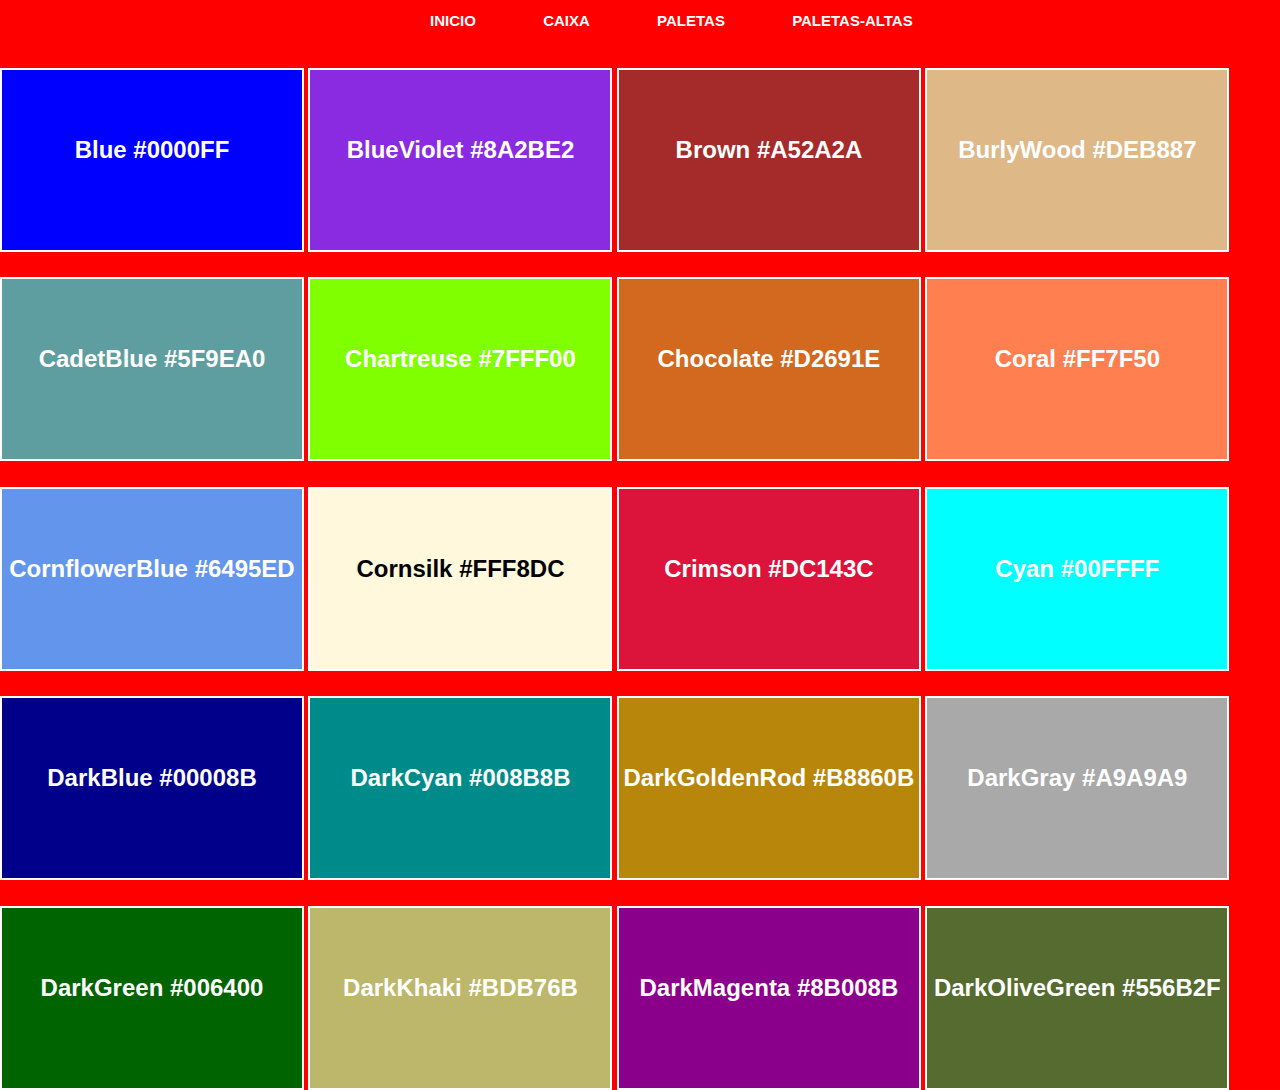
<file: pages/caixa.html>
<!DOCTYPE html>
<html lang="pt-br">

<head>
    <meta charset="UTF-8">
    <meta http-equiv="X-UA-Compatible" content="IE=edge">
    <meta name="viewport" content="width=device-width, initial-scale=1.0">
    <link rel="stylesheet" href="../css/style.css">
    <title>CAIXA DE CORES </title>
</head>

<body>
    <nav>
        <a href="../index.html"  rel="noopener noreferrer">INICIO</a>
       <a href="../pages/caixa.html"  rel="noopener noreferrer">CAIXA</a>
       <a href="../pages/paletas.html"  rel="noopener noreferrer">PALETAS</a>
       <a href="../pages/paletasAltas.html"  rel="noopener noreferrer">PALETAS-ALTAS</a>
    </nav>

    <section class="sectnio1">
        <div class="caixaPai">
            <div class="caixa1">
                <h2>Blue
                    #0000FF
                </h2>
            </div>
            <div class="caixa2">
                <h2>BlueViolet
                    #8A2BE2
                </h2>
            </div>
            <div class="caixa3">
                <h2>Brown
                    #A52A2A
                </h2>
            </div>
            <div class="caixa4">
                <h2>BurlyWood
                    #DEB887
                </h2>
            </div>
            <div class="caixa5">
                <h2>CadetBlue
                    #5F9EA0
                </h2>
            </div>
            <div class="caixa6">
                <h2>Chartreuse
                    #7FFF00
                </h2>
            </div>
            <div class="caixa7">
                <h2>Chocolate
                    #D2691E
                </h2>
            </div>
            <div class="caixa8">
                <h2>Coral
                    #FF7F50
                </h2>
            </div>
            <div class="caixa9">
                <h2>CornflowerBlue
                    #6495ED
                </h2>
            </div>
            <div class="caixa10">
                <h2>Cornsilk
                    #FFF8DC
                </h2>
            </div>
            <div class="caixa11">
                <h2>Crimson
                    #DC143C
                </h2>
            </div>
            <div class="caixa12">
                <h2>Cyan
                    #00FFFF
                </h2>
            </div>
            <div class="caixa13">
                <h2>DarkBlue
                    #00008B
                </h2>
            </div>
            <div class="caixa14">
                <h2>DarkCyan
                    #008B8B
                </h2>
            </div>
            <div class="caixa15">
                <h2>DarkGoldenRod
                    #B8860B
                </h2>
            </div>
            <div class="caixa16">
                <h2>DarkGray
                    #A9A9A9
                </h2>
            </div>
            <div class="caixa17">
                <h2>DarkGreen
                    #006400
                </h2>
            </div>
            <div class="caixa18">
                <h2>DarkKhaki
                    #BDB76B
                </h2>
            </div>
            <div class="caixa19">
                <h2>DarkMagenta
                    #8B008B
                </h2>
            </div>
            <div class="caixa20">
                <h2>DarkOliveGreen
                    #556B2F
                </h2>
            </div>
        </div>
        </div>
    </section>
<script src="../js/script.js"></script>
</body>

</html>
</file>
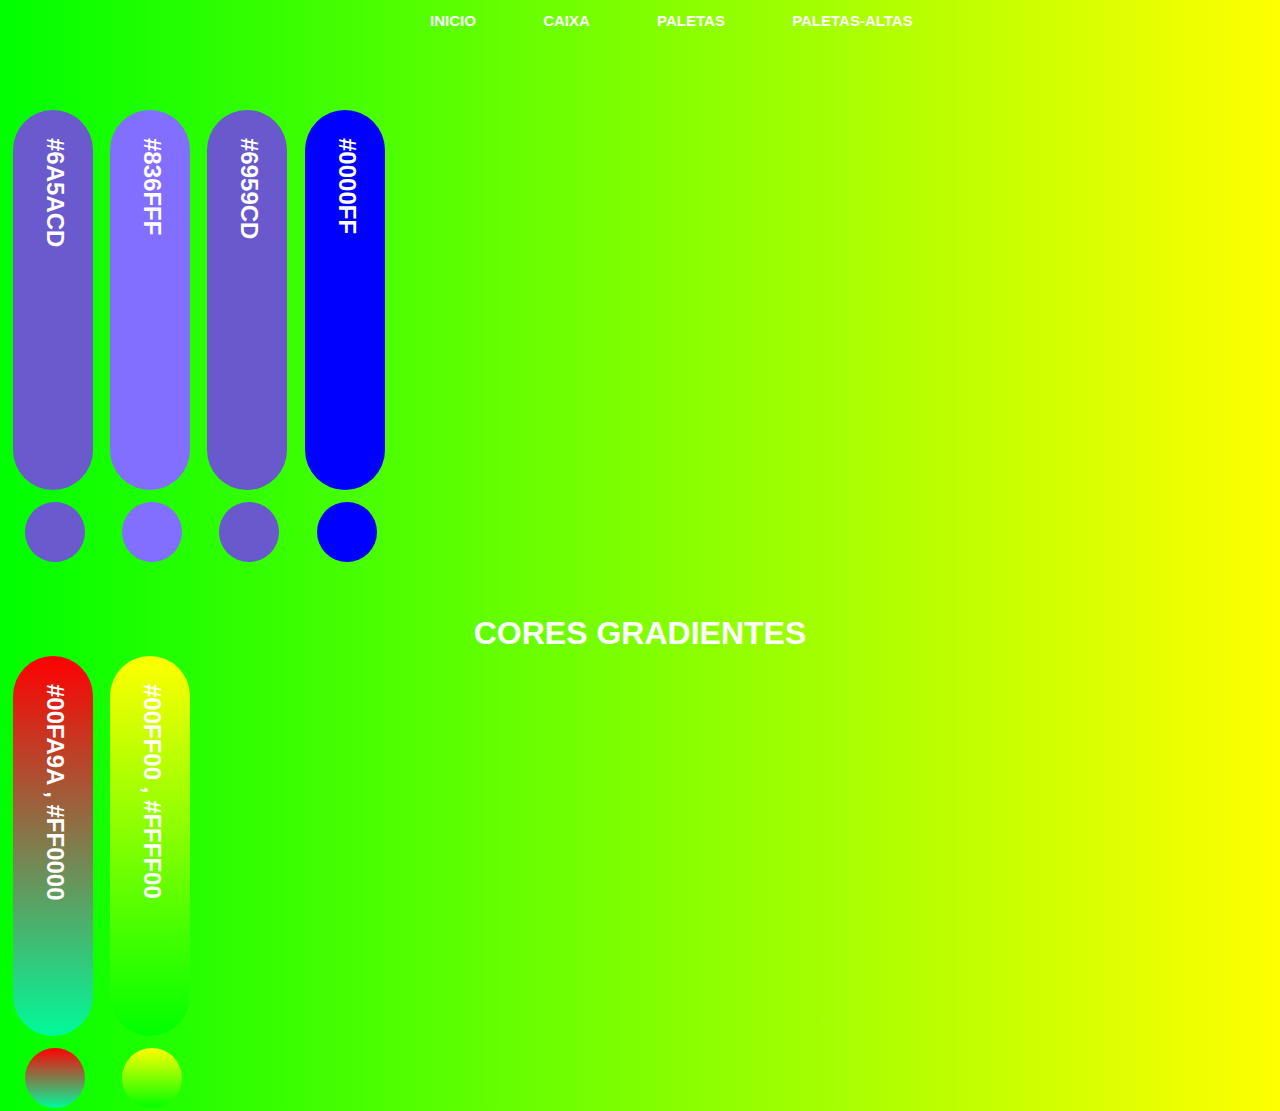
<file: pages/paletas.html>
<!DOCTYPE html>
<html lang="pt-br">
<head>
    <meta charset="UTF-8">
    <meta http-equiv="X-UA-Compatible" content="IE=edge">
    <meta name="viewport" content="width=device-width, initial-scale=1.0">
    <link rel="stylesheet" href="../css/style.css">
    <title>PALETAS</title>
</head>
<body>
    <nav>
        <a href="../index.html"  rel="noopener noreferrer">INICIO</a>
       <a href="../pages/caixa.html"  rel="noopener noreferrer">CAIXA</a>
       <a href="paletas.html"  rel="noopener noreferrer">PALETAS</a>
       <a href="../pages/paletasAltas.html"  rel="noopener noreferrer">PALETAS-ALTAS</a>
    </nav>
<section class="primaria-color">

<section class="section-paleta-primaria">
    <div class="paleta1">
        <h2 class="h2paleta">#6A5ACD</h2> 
   </div>
   <button class="button-paleta"></button>
</section>

<section class="section-paleta-primaria">
    <div class="paleta2">
        <h2 class="h2paleta">#836FFF</h2> 
   </div>
   <button class="button-paleta2"></button>
</section>

<section class="section-paleta-primaria">
    <div class="paleta3">
        <h2 class="h2paleta">#6959CD</h2> 
   </div>
   <button class="button-paleta3"></button>
</section>

<section class="section-paleta-primaria">
    <div class="paleta4">
        <h2 class="h2paleta">#0000FF</h2> 
   </div>
   <button class="button-paleta4"></button>
</section>

</section>
<h1>CORES GRADIENTES</h1>

<Section class="section-paleta-secundaria">
    <div class="paleta30">
        <h2 class="h2paleta">#00FA9A , #FF0000</h2> 
   </div>
   <button class="button-paleta30"></button>
</section>

<Section class="section-paleta-secundaria">
    <div class="paleta31">
        <h2 class="h2paleta">#00FF00 , #FFFF00</h2> 
   </div>
   <button class="button-paleta31"></button>
</section>

</Section>
<script src="../js/script.js"></script>
</body>
</html>
</file>
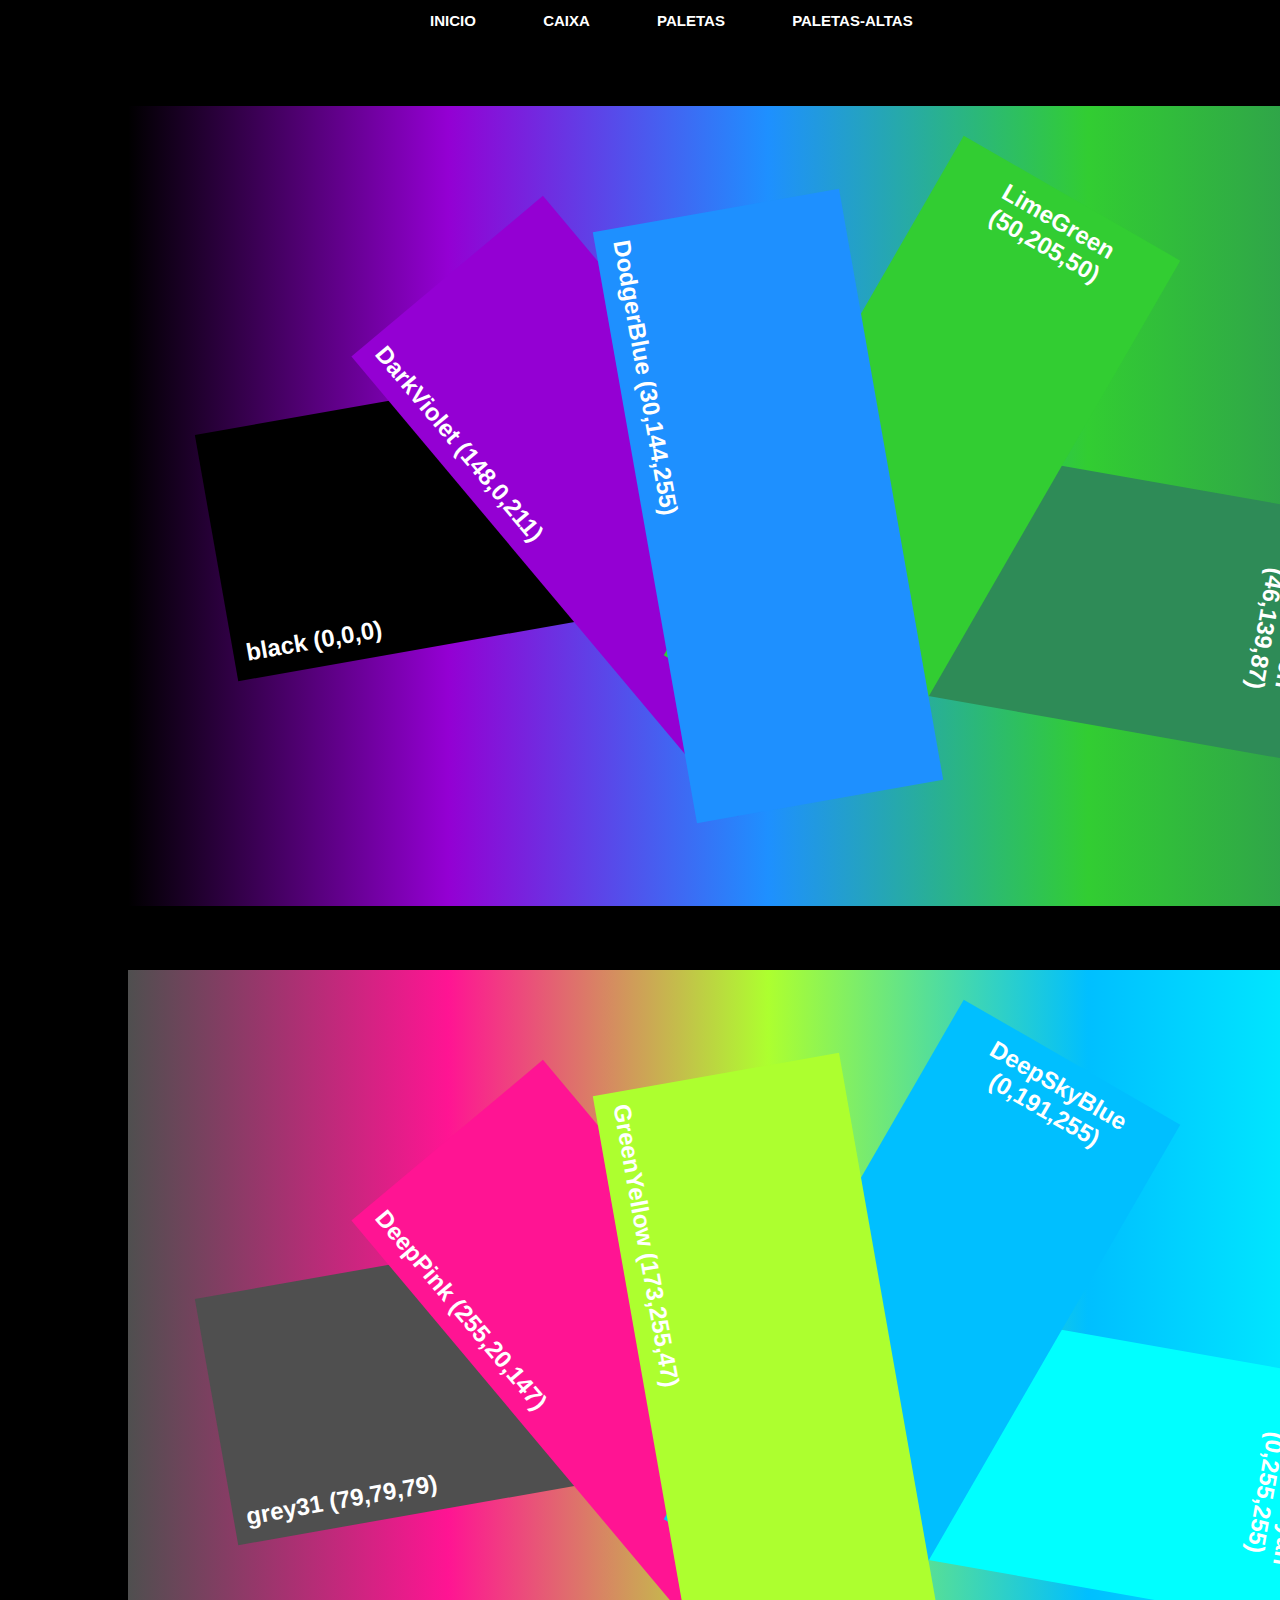
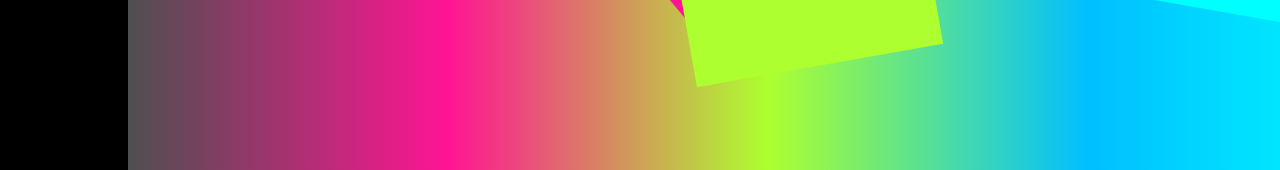
<file: pages/paletasAltas.html>
<!DOCTYPE html>
<html lang="pt-br">

<head>
    <meta charset="UTF-8">
    <meta http-equiv="X-UA-Compatible" content="IE=edge">
    <meta name="viewport" content="width=device-width, initial-scale=1.0">
    <link rel="stylesheet" href="../css/style.css">
    <title>Paletas Altas </title>
</head>

<body>
    <main class="principal">
        <nav>
            <a href="../index.html" rel="noopener noreferrer">INICIO</a>
            <a href="../pages/caixa.html" rel="noopener noreferrer">CAIXA</a>
            <a href="../pages/paletas.html" rel="noopener noreferrer">PALETAS</a>
            <a href="../pages/paletasAltas.html" rel="noopener noreferrer">PALETAS-ALTAS</a>
        </nav>
    </main>
    <section class="section1">
        <div class="primaria">
        </div>
        <div class="PaletaAlta1 black">
            <h2 class="h3paleta">black (0,0,0)</h2>
        </div>
        <div class="PaletaAlta5 lime gree">
            <h2 class="h4paleta">SeaGreen (46,139,87)</h2>
        </div>
        <div class="PaletaAlta2 darkviolet">
            <h2 class="h3paleta">DarkViolet (148,0,211)</h2>
        </div>
        <div class="PaletaAlta4 lime">
            <h2 class="h4paleta">LimeGreen (50,205,50)</h2>
        </div>
        <div class="PaletaAlta3 dogeblue">
            <h2 class="h3paleta">DodgerBlue (30,144,255)</h2>
        </div>

        </div>
    </section>
    <section class=" section2">
        <div class="primaria">
        </div>
        <div class="PaletaAlta6 ">
            <h2 class="h3paleta">grey31 (79,79,79)</h2>
        </div>
        <div class="PaletaAlta10 ">
            <h2 class="h4paleta">Aqua / Cyan (0,255,255)</h2>
        </div>
        <div class="PaletaAlta7 ">
            <h2 class="h3paleta">DeepPink (255,20,147)</h2>
        </div>
        <div class="PaletaAlta9 ">
            <h2 class="h4paleta">DeepSkyBlue (0,191,255)</h2>
        </div>
        <div class="PaletaAlta8 ">
            <h2 class="h3paleta">GreenYellow (173,255,47)</h2>
        </div>

        </div>
    </section>

</body>

</html>
</file>
<file: css/style.css>
@import url(TabelaCaixa.css);
@import url(paletas.css);
@import url(MenuNav.css);
@import url(paletasAltas.css);

* {
  margin: 0;
  font-family: 'Lucida Sans', 'Lucida Sans Regular', 'Lucida Grande', 'Lucida Sans Unicode', Geneva, Verdana, sans-serif;
  
}


h1 {
  text-align: center;
  margin-top: 50px;
  color: white;
}
h2{
  text-align: center;
  color: #7B68EE;
}
h2 span{
  color: red;
}

caption{
  color: white;
  font-family: Cambria, Cochin, Georgia, Times, 'Times New Roman', serif;
  font-weight: 900;
}

.tabe1,
.tabe2,
.tabe3 {

  display: inline-block;
  
 
}

.tabe3 {
  display: inline-block;
}


table {
  
  display: inline-block;
  
}

.tabe4,
.tabe5,
.tabe6 {
  display: inline-block;
 
  

}

.tabe5 {
  display: inline-block;
  
}

.tabe6 {
  display: inline-block;
  
}

.tabe7,
.tabe8,
.tabe9,
.tabe10 {
  display: inline-block;
  
  
}

.tabe8 {
 display: inline-block;
  
}

.tabe9 {
  display: inline-block;
  
}

.tabe10 {
  display: inline-block;
  ;
}

.tabe11 {
  display: inline-block;

  

}

/* teste de plano de fundo rgb*/

td{
  
  border: 4px solid black;
}

 #unico{
  color: red;
  font-family: Georgia, 'Times New Roman', Times, serif;
  border-radius: 10px;
  background-color: black;
  text-align: center;
  font-size: 14px;
}

.tudo{
  max-width: 100%;
  display: inline;
}

footer{
  
  margin-top: 4%;
  padding: 8%;
  background-color: #0000FF;
  align-items: center;
}

.icone77{
  margin-left: 45%;
}

footer a:hover{
  color: #00FA9A;
}
footer a {
  display: inline-block;
 margin-left: 5%;
  color: white;
  font-size: 38px;
}

footer h3{
  color: #00FA9A;
  font-size: 20px;
  font-family: lucida Sans-serif;
  justify-content: center;
  margin-left: 8%;
}
</file>
